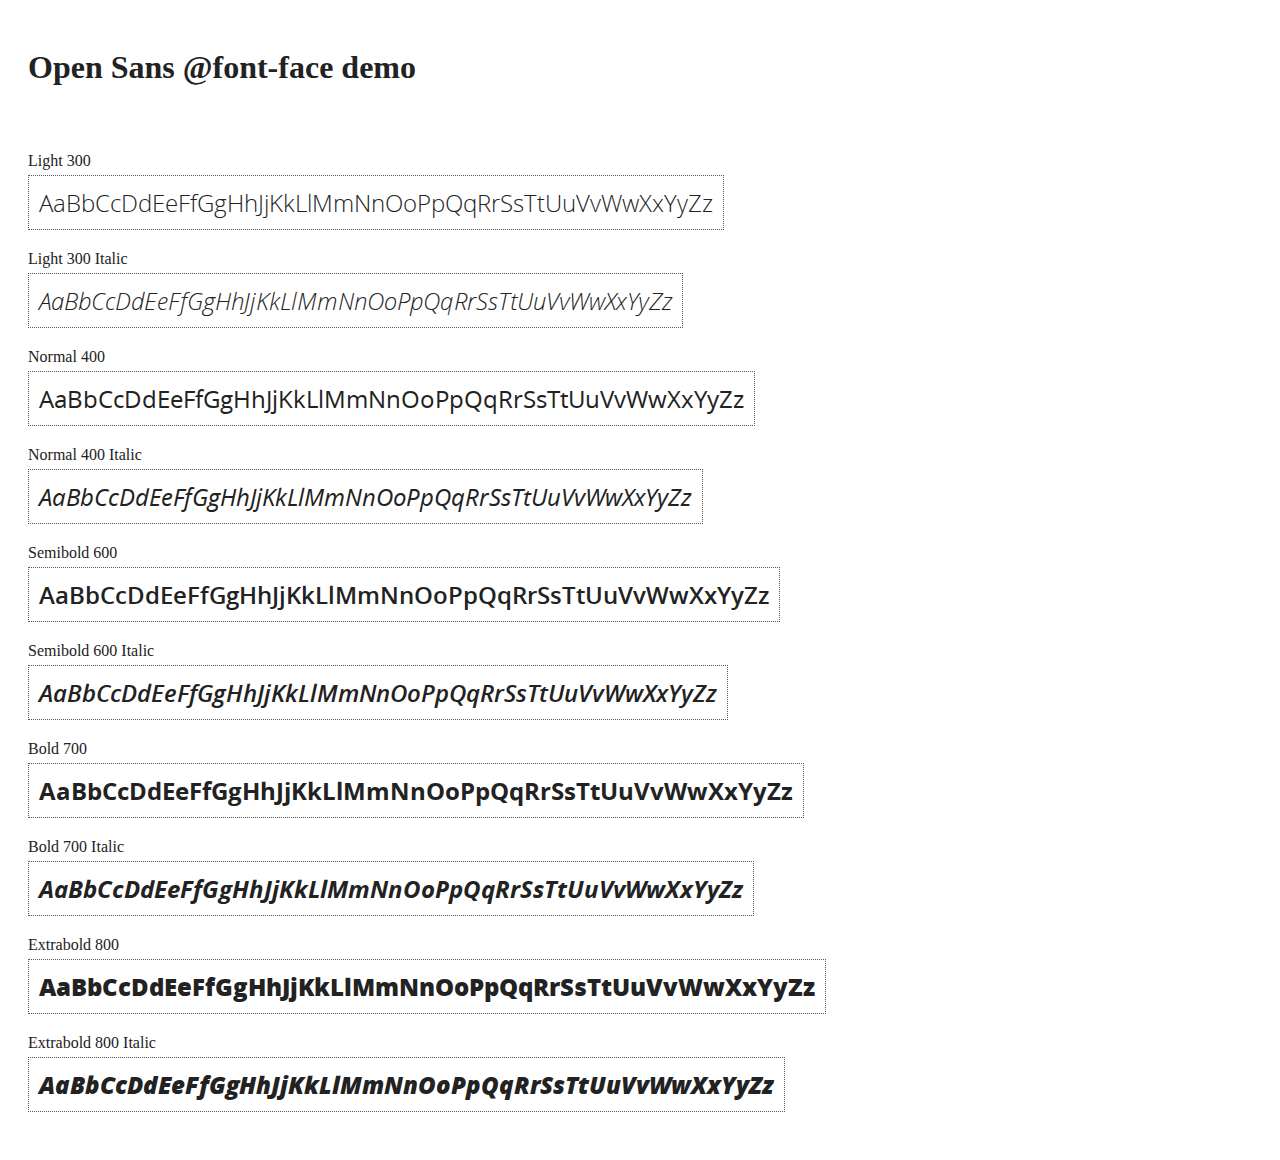
<file: app/src/main/webapp/application/library/angular/docs/components/open-sans-fontface-1.0.4/index.html>
<!DOCTYPE html>
<html>
	<head>
		<title>Open Sans @font-face demo</title>
		<meta charset="UTF-8" />
		<link rel="stylesheet" href="open-sans.css" type="text/css" />
		<style>
		body {
			padding: 20px;
			color: #222;
			background: #fff;
		}

		span { display: block; }

		.font-demo {
			display: inline-block;
			margin: 5px 0 20px;
			padding: 10px;
			border: 1px dotted #555;
			font-family: 'Open Sans';
			font-size: 24px;
		}
		</style>
	</head>
	<body>
		<h1>Open Sans @font-face demo</h1>
		<div style="margin-bottom:20px">
			<iframe src="http://ghbtns.com/github-btn.html?user=FontFaceKit&amp;repo=open-sans&amp;type=watch&amp;count=true"
					style="width:110px;height:20px;border:0"></iframe>
			<iframe src="http://ghbtns.com/github-btn.html?user=FontFaceKit&amp;repo=open-sans&amp;type=fork&amp;count=true"
					style="width:95px;height:20px;border:0"></iframe>
		</div>

		<span>Light 300</span>
		<div class="font-demo" style="font-weight:300">
			AaBbCcDdEeFfGgHhJjKkLlMmNnOoPpQqRrSsTtUuVvWwXxYyZz
		</div>

		<span>Light 300 Italic</span>
		<div class="font-demo" style="font-weight:300;font-style:italic">
			AaBbCcDdEeFfGgHhJjKkLlMmNnOoPpQqRrSsTtUuVvWwXxYyZz
		</div>

		<span>Normal 400</span>
		<div class="font-demo">
			AaBbCcDdEeFfGgHhJjKkLlMmNnOoPpQqRrSsTtUuVvWwXxYyZz
		</div>

		<span>Normal 400 Italic</span>
		<div class="font-demo" style="font-style:italic">
			AaBbCcDdEeFfGgHhJjKkLlMmNnOoPpQqRrSsTtUuVvWwXxYyZz
		</div>

		<span>Semibold 600</span>
		<div class="font-demo" style="font-weight:600">
			AaBbCcDdEeFfGgHhJjKkLlMmNnOoPpQqRrSsTtUuVvWwXxYyZz
		</div>

		<span>Semibold 600 Italic</span>
		<div class="font-demo" style="font-weight:600;font-style:italic">
			AaBbCcDdEeFfGgHhJjKkLlMmNnOoPpQqRrSsTtUuVvWwXxYyZz
		</div>

		<span>Bold 700</span>
		<div class="font-demo" style="font-weight:700">
			AaBbCcDdEeFfGgHhJjKkLlMmNnOoPpQqRrSsTtUuVvWwXxYyZz
		</div>

		<span>Bold 700 Italic</span>
		<div class="font-demo" style="font-weight:700;font-style:italic">
			AaBbCcDdEeFfGgHhJjKkLlMmNnOoPpQqRrSsTtUuVvWwXxYyZz
		</div>

		<span>Extrabold 800</span>
		<div class="font-demo" style="font-weight:800">
			AaBbCcDdEeFfGgHhJjKkLlMmNnOoPpQqRrSsTtUuVvWwXxYyZz
		</div>

		<span>Extrabold 800 Italic</span>
		<div class="font-demo" style="font-weight:800;font-style:italic">
			AaBbCcDdEeFfGgHhJjKkLlMmNnOoPpQqRrSsTtUuVvWwXxYyZz
		</div>
	</body>
</html>
</file>
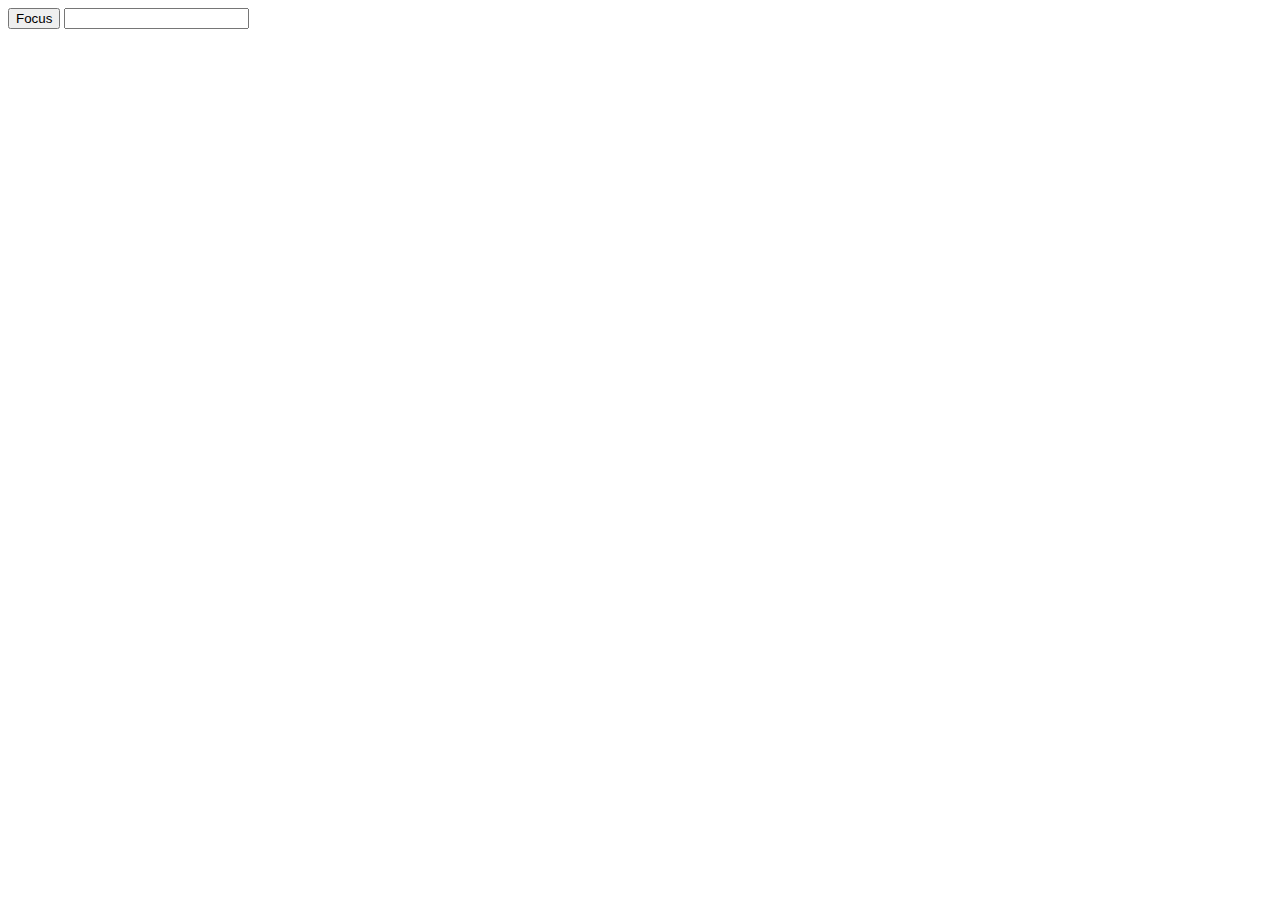
<file: app/src/main/webapp/application/library/angular/docs/examples/example-error-$rootScope-inprog/index.html>
<!doctype html>
<html lang="en">
<head>
  <meta charset="UTF-8">
  <title>Example - example-error-$rootScope-inprog</title>
  

  <script src="../../../angular.min.js"></script>
  <script src="app.js"></script>
  

  
</head>
<body ng-app="app">
    <button ng-click="focusInput = true">Focus</button>
  <input ng-focus="count = count + 1" set-focus-if="focusInput" />
</body>
</html>
</file>
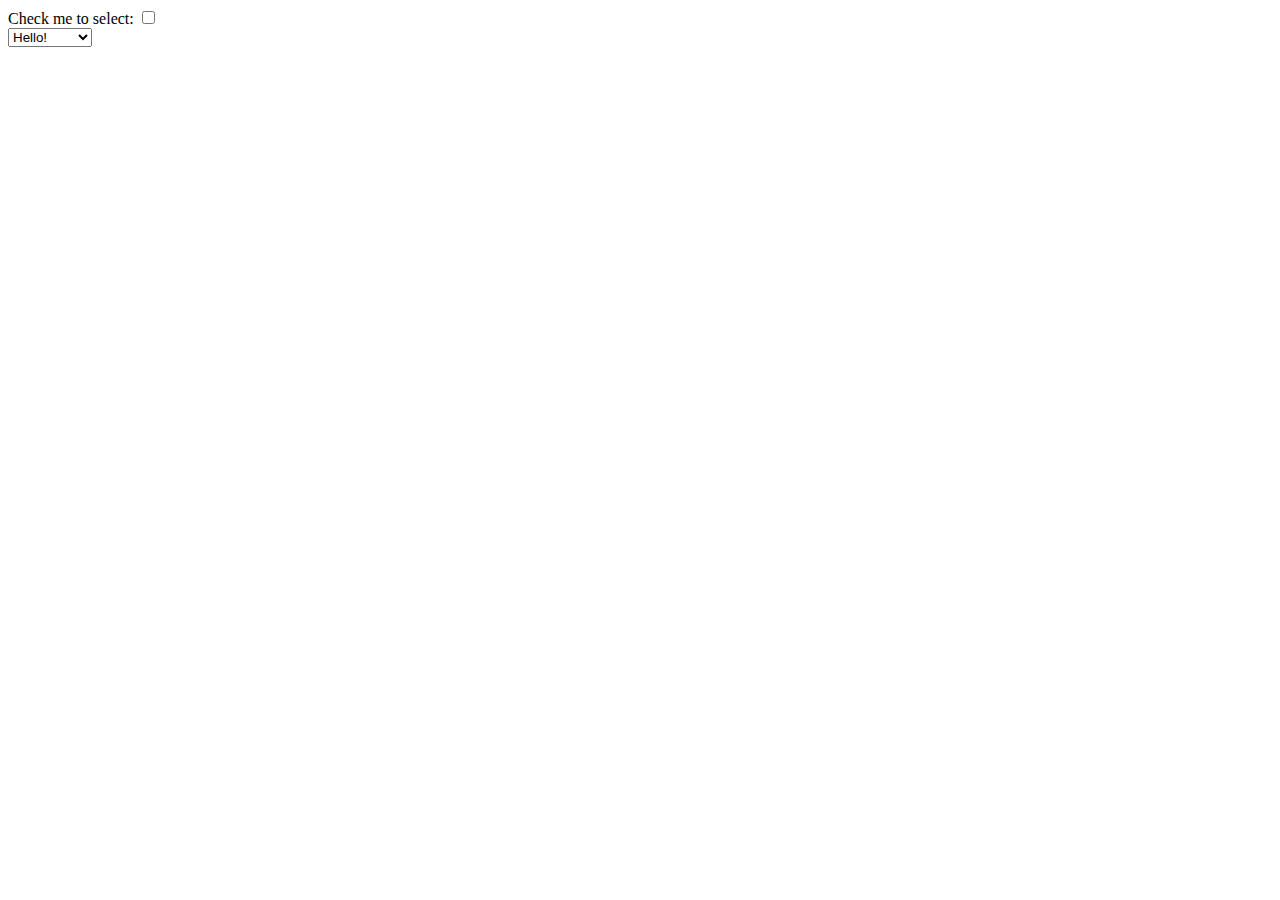
<file: app/src/main/webapp/application/library/angular/docs/examples/example-example10/index.html>
<!doctype html>
<html lang="en">
<head>
  <meta charset="UTF-8">
  <title>Example - example-example10</title>
  

  <script src="../../../angular.min.js"></script>
  

  
</head>
<body ng-app="">
    Check me to select: <input type="checkbox" ng-model="selected"><br/>
  <select>
    <option>Hello!</option>
    <option id="greet" ng-selected="selected">Greetings!</option>
  </select>
</body>
</html>
</file>
<file: app/src/main/webapp/application/library/angular/docs/components/open-sans-fontface-1.0.4/open-sans.css>
/* Open Sans @font-face kit */

/* BEGIN Light */
@font-face {
  font-family: 'Open Sans';
  src: url('fonts/Light/OpenSans-Light.eot');
  src: url('fonts/Light/OpenSans-Light.eot?#iefix') format('embedded-opentype'),
       url('fonts/Light/OpenSans-Light.woff') format('woff'),
       url('fonts/Light/OpenSans-Light.ttf') format('truetype'),
       url('fonts/Light/OpenSans-Light.svg#OpenSansLight') format('svg');
  font-weight: 300;
  font-style: normal;
}
/* END Light */

/* BEGIN Light Italic */
@font-face {
  font-family: 'Open Sans';
  src: url('fonts/LightItalic/OpenSans-LightItalic.eot');
  src: url('fonts/LightItalic/OpenSans-LightItalic.eot?#iefix') format('embedded-opentype'),
       url('fonts/LightItalic/OpenSans-LightItalic.woff') format('woff'),
       url('fonts/LightItalic/OpenSans-LightItalic.ttf') format('truetype'),
       url('fonts/LightItalic/OpenSans-LightItalic.svg#OpenSansLightItalic') format('svg');
  font-weight: 300;
  font-style: italic;
}
/* END Light Italic */

/* BEGIN Regular */
@font-face {
  font-family: 'Open Sans';
  src: url('fonts/Regular/OpenSans-Regular.eot');
  src: url('fonts/Regular/OpenSans-Regular.eot?#iefix') format('embedded-opentype'),
       url('fonts/Regular/OpenSans-Regular.woff') format('woff'),
       url('fonts/Regular/OpenSans-Regular.ttf') format('truetype'),
       url('fonts/Regular/OpenSans-Regular.svg#OpenSansRegular') format('svg');
  font-weight: normal;
  font-style: normal;
}
/* END Regular */

/* BEGIN Italic */
@font-face {
  font-family: 'Open Sans';
  src: url('fonts/Italic/OpenSans-Italic.eot');
  src: url('fonts/Italic/OpenSans-Italic.eot?#iefix') format('embedded-opentype'),
       url('fonts/Italic/OpenSans-Italic.woff') format('woff'),
       url('fonts/Italic/OpenSans-Italic.ttf') format('truetype'),
       url('fonts/Italic/OpenSans-Italic.svg#OpenSansItalic') format('svg');
  font-weight: normal;
  font-style: italic;
}
/* END Italic */

/* BEGIN Semibold */
@font-face {
  font-family: 'Open Sans';
  src: url('fonts/Semibold/OpenSans-Semibold.eot');
  src: url('fonts/Semibold/OpenSans-Semibold.eot?#iefix') format('embedded-opentype'),
       url('fonts/Semibold/OpenSans-Semibold.woff') format('woff'),
       url('fonts/Semibold/OpenSans-Semibold.ttf') format('truetype'),
       url('fonts/Semibold/OpenSans-Semibold.svg#OpenSansSemibold') format('svg');
  font-weight: 600;
  font-style: normal;
}
/* END Semibold */

/* BEGIN Semibold Italic */
@font-face {
  font-family: 'Open Sans';
  src: url('fonts/SemiboldItalic/OpenSans-SemiboldItalic.eot');
  src: url('fonts/SemiboldItalic/OpenSans-SemiboldItalic.eot?#iefix') format('embedded-opentype'),
       url('fonts/SemiboldItalic/OpenSans-SemiboldItalic.woff') format('woff'),
       url('fonts/SemiboldItalic/OpenSans-SemiboldItalic.ttf') format('truetype'),
       url('fonts/SemiboldItalic/OpenSans-SemiboldItalic.svg#OpenSansSemiboldItalic') format('svg');
  font-weight: 600;
  font-style: italic;
}
/* END Semibold Italic */

/* BEGIN Bold */
@font-face {
  font-family: 'Open Sans';
  src: url('fonts/Bold/OpenSans-Bold.eot');
  src: url('fonts/Bold/OpenSans-Bold.eot?#iefix') format('embedded-opentype'),
       url('fonts/Bold/OpenSans-Bold.woff') format('woff'),
       url('fonts/Bold/OpenSans-Bold.ttf') format('truetype'),
       url('fonts/Bold/OpenSans-Bold.svg#OpenSansBold') format('svg');
  font-weight: bold;
  font-style: normal;
}
/* END Bold */

/* BEGIN Bold Italic */
@font-face {
  font-family: 'Open Sans';
  src: url('fonts/BoldItalic/OpenSans-BoldItalic.eot');
  src: url('fonts/BoldItalic/OpenSans-BoldItalic.eot?#iefix') format('embedded-opentype'),
       url('fonts/BoldItalic/OpenSans-BoldItalic.woff') format('woff'),
       url('fonts/BoldItalic/OpenSans-BoldItalic.ttf') format('truetype'),
       url('fonts/BoldItalic/OpenSans-BoldItalic.svg#OpenSansBoldItalic') format('svg');
  font-weight: bold;
  font-style: italic;
}
/* END Bold Italic */

/* BEGIN Extrabold */
@font-face {
  font-family: 'Open Sans';
  src: url('fonts/ExtraBold/OpenSans-ExtraBold.eot');
  src: url('fonts/ExtraBold/OpenSans-ExtraBold.eot?#iefix') format('embedded-opentype'),
       url('fonts/ExtraBold/OpenSans-ExtraBold.woff') format('woff'),
       url('fonts/ExtraBold/OpenSans-ExtraBold.ttf') format('truetype'),
       url('fonts/ExtraBold/OpenSans-ExtraBold.svg#OpenSansExtrabold') format('svg');
  font-weight: 800;
  font-style: normal;
}
/* END Extrabold */

/* BEGIN Extrabold Italic */
@font-face {
  font-family: 'Open Sans';
  src: url('fonts/ExtraBoldItalic/OpenSans-ExtraBoldItalic.eot');
  src: url('fonts/ExtraBoldItalic/OpenSans-ExtraBoldItalic.eot?#iefix') format('embedded-opentype'),
       url('fonts/ExtraBoldItalic/OpenSans-ExtraBoldItalic.woff') format('woff'),
       url('fonts/ExtraBoldItalic/OpenSans-ExtraBoldItalic.ttf') format('truetype'),
       url('fonts/ExtraBoldItalic/OpenSans-ExtraBoldItalic.svg#OpenSansExtraboldItalic') format('svg');
  font-weight: 800;
  font-style: italic;
}
/* END Extrabold Italic */
</file>
